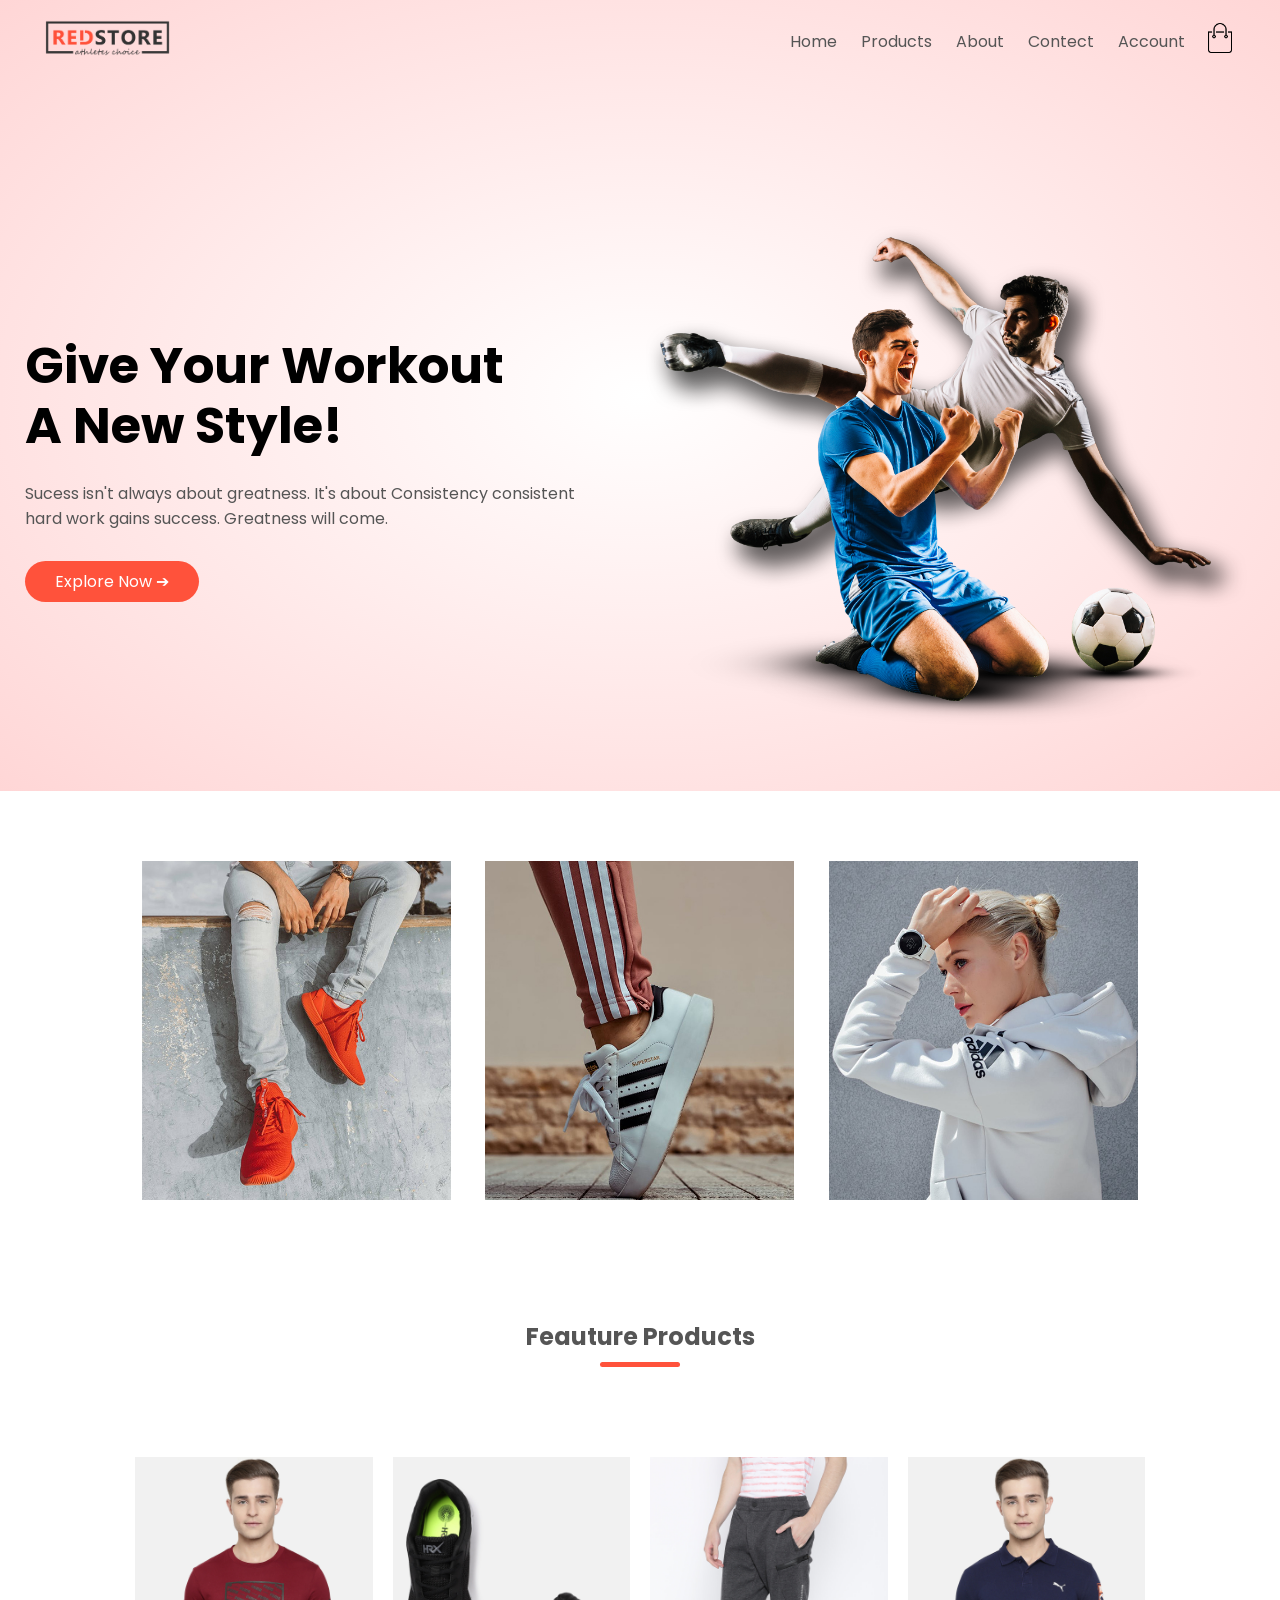
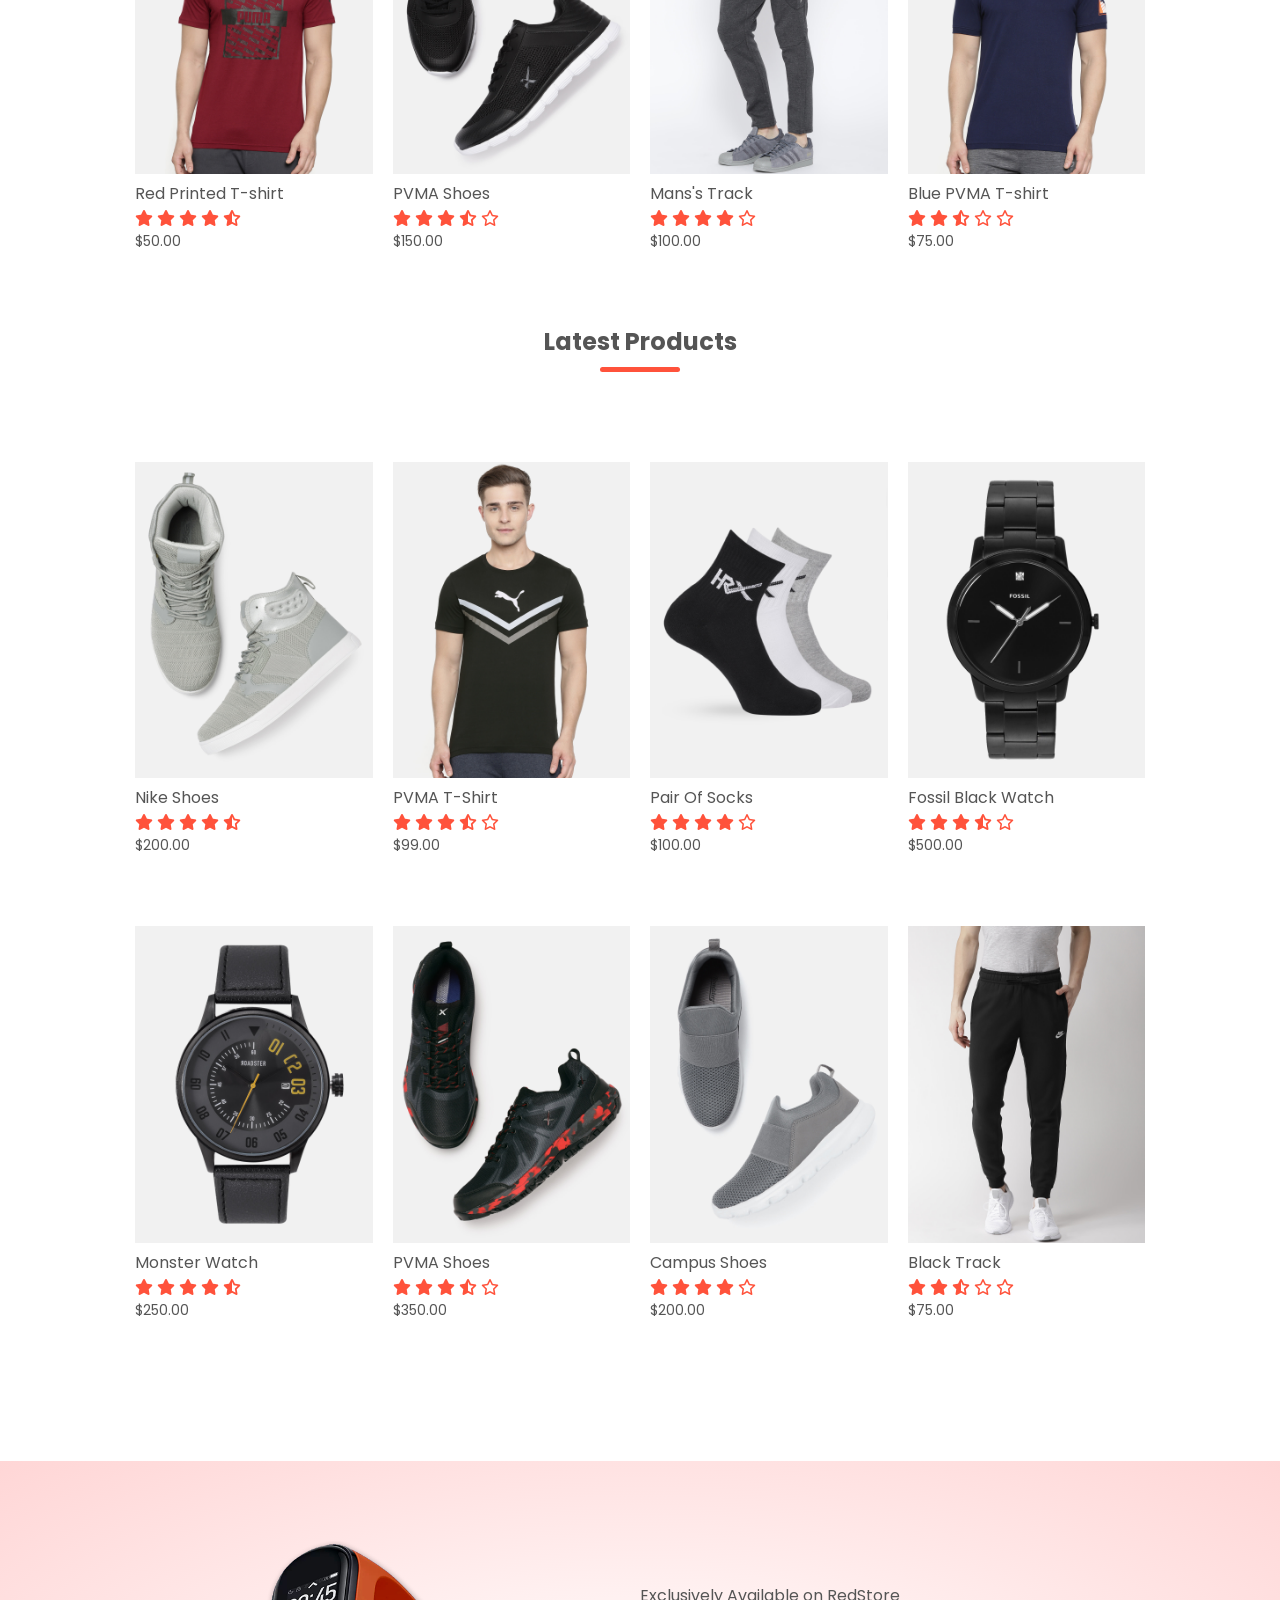
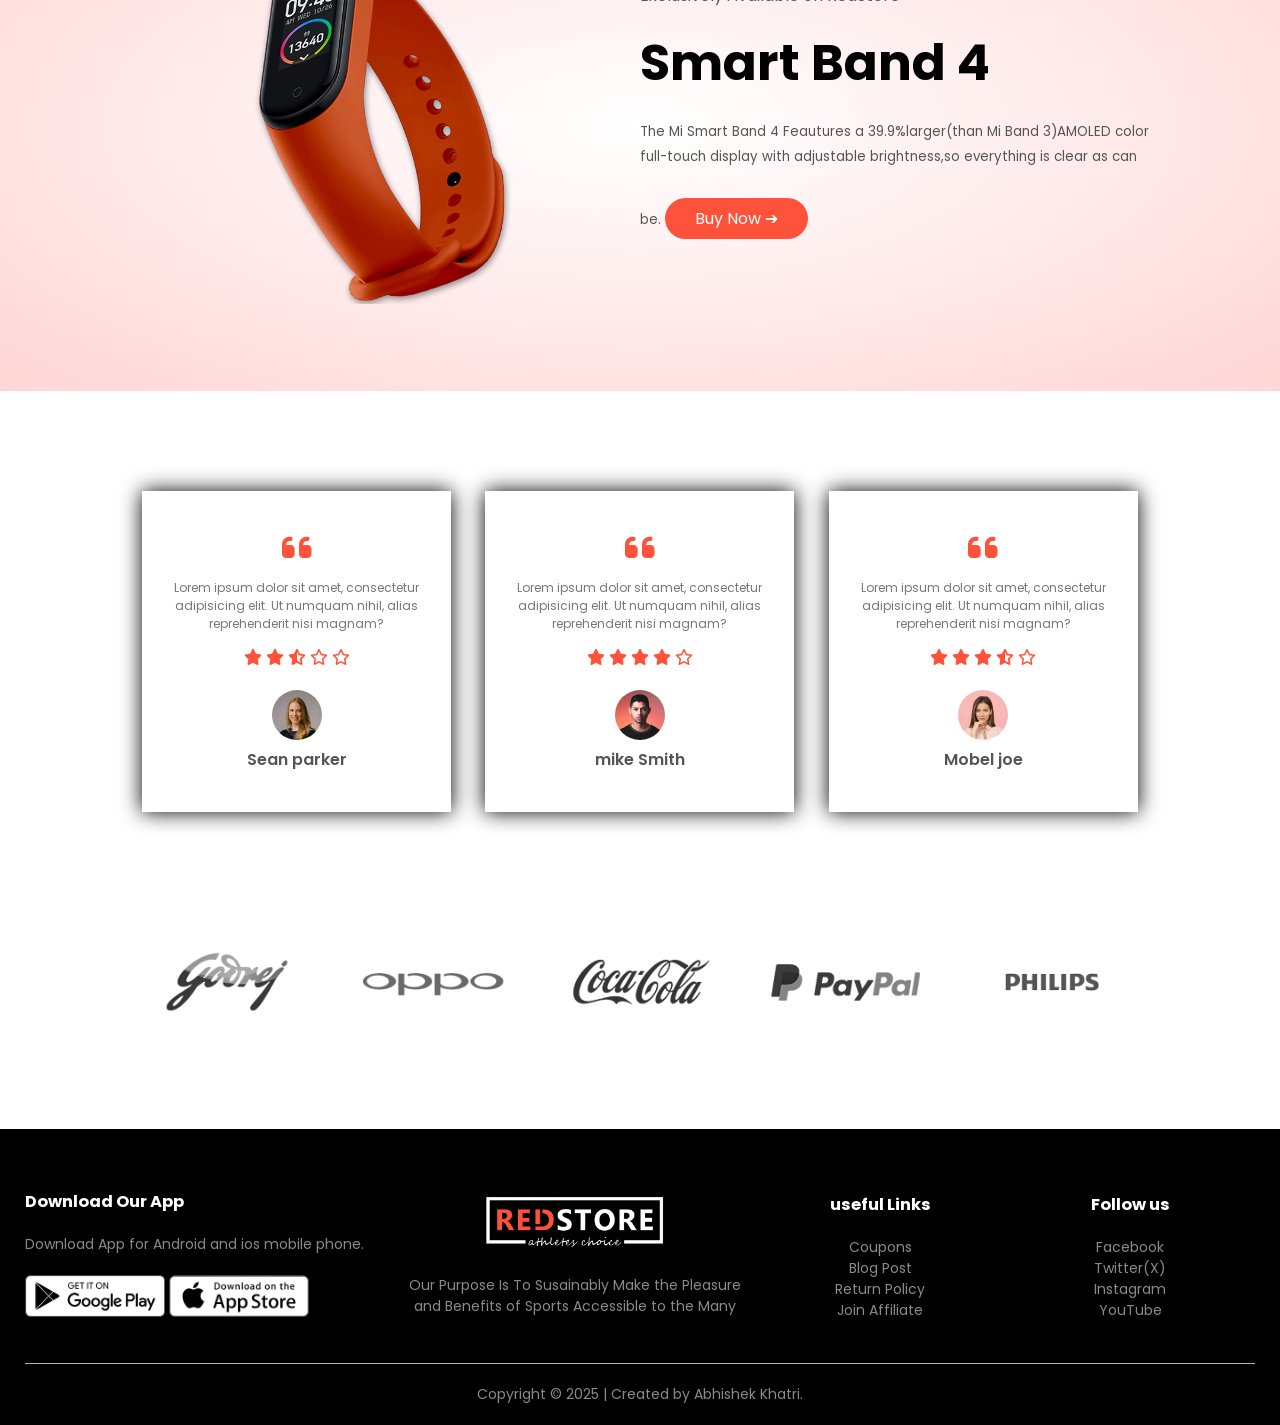
<file: index.html>
<!DOCTYPE html>
<html lang="en">

<head>
    <meta charset="UTF-8">
    <meta name="viewport" content="width=device-width, initial-scale=1.0">
    <link rel="stylesheet" href="style.css">
    <title> RedStore | Ecommerce Website Design</title>

    <!-------------------------- Font Link | Google Font --------------------------------->

    <link rel="preconnect" href="https://fonts.googleapis.com">
    <link rel="preconnect" href="https://fonts.gstatic.com" crossorigin>
    <link href="https://fonts.googleapis.com/css2?family=Poppins:wght@300;400;500;600;700&display=swap"
        rel="stylesheet">
    <link rel="stylesheet" href="https://cdnjs.cloudflare.com/ajax/libs/font-awesome/6.7.2/css/all.min.css">
</head>

<body>
    <div class="header">
        <div class="container">
            <div class="navbar">
                <div class="logo">
                    <a href="index.html"><img src="image/logo.png" alt="logo" width="125px"></a>
                </div>
                <nav>
                    <ul id="MenuItem">
                        <li><a href="index.html">Home</a></li>
                        <li><a href="product.html">Products</a></li>
                        <li><a href="#">About</a></li>
                        <li><a href="#">Contect</a></li>
                        <li><a href="account.html">Account</a></li>
                    </ul>
                </nav>
                <a href="cart.html"><img src=" image/cart.png" alt="Cart" width="30px" height="30px"></a>
                <img src="image/menu.png" alt="menu" class="menu-icon" onclick="menutoggle()">
            </div>

            <div class="row">
                <div class="col-2">
                    <h1>Give Your Workout <br> A New Style!</h1>
                    <p>Sucess isn't always about greatness. It's about Consistency consistent <br>hard work gains
                        success. Greatness will come. </p>
                    <a href="#" class="btn">Explore Now &#x2794;</a>
                </div>
                <div class="col-2">
                    <img src="image/image1.png" alt="">
                </div>
            </div>
        </div>
    </div>

    <!--------------------------------------- Featured categories ---------------------------------------------->

    <div class="categories">
        <div class="small-container">
            <div class="row">
                <div class="col-3">
                    <img src="image/category-1.jpg" alt="Product image">
                </div>
                <div class="col-3">
                    <img src="image/category-2.jpg" alt="Product image">
                </div>
                <div class="col-3">
                    <img src="image/category-3.jpg" alt="Product image">
                </div>
            </div>
        </div>
    </div>


    <!--------------------------------- Feauture Products ------------------------------------>

    <div class="small-container">
        <h2 class="title">Feauture Products</h2>
        <div class="row">
            <div class="col-4">
                <a href="product_detail.html"> 
                    <img src="image/product-1.jpg" alt="Image"></a>
                <a href="product_detail.html">
                    <h4>Red Printed T-shirt</h4>
                </a>
                <div class="rating">
                    <i class="fa fa-star"></i>
                    <i class="fa fa-star"></i>
                    <i class="fa fa-star"></i>
                    <i class="fa fa-star"></i>
                    <i class="fa-solid fa-star-half-stroke"></i>
                </div>
                <p>$50.00</p>
            </div>
            <div class="col-4">
                <img src="image/product-2.jpg" alt="Image">
                <h4>PVMA Shoes</h4>
                <div class="rating">
                    <i class="fa fa-star"></i>
                    <i class="fa fa-star"></i>
                    <i class="fa fa-star"></i>
                    <i class="fa-solid fa-star-half-stroke"></i>
                    <i class="fa-regular fa-star"></i>
                </div>
                <p>$150.00</p>
            </div>
            <div class="col-4">
                <img src="image/product-3.jpg" alt="Image">
                <h4>Mans's Track</h4>
                <div class="rating">
                    <i class="fa fa-star"></i>
                    <i class="fa fa-star"></i>
                    <i class="fa fa-star"></i>
                    <i class="fa fa-star"></i>
                    <i class="fa-regular fa-star"></i>
                </div>
                <p>$100.00</p>
            </div>
            <div class="col-4">
                <img src="image/product-4.jpg" alt="Image">
                <h4>Blue PVMA T-shirt</h4>
                <div class="rating">
                    <i class="fa fa-star"></i>
                    <i class="fa fa-star"></i>
                    <i class="fa-solid fa-star-half-stroke"></i>
                    <i class="fa-regular fa-star"></i>
                    <i class="fa-regular fa-star"></i>
                </div>
                <p>$75.00</p>
            </div>
        </div>
        <h2 class="title">Latest Products</h2>
        <div class="row">
            <div class="col-4">
                <img src="image/product-5.jpg" alt="Image">
                <h4>Nike Shoes</h4>
                <div class="rating">
                    <i class="fa fa-star"></i>
                    <i class="fa fa-star"></i>
                    <i class="fa fa-star"></i>
                    <i class="fa fa-star"></i>
                    <i class="fa-solid fa-star-half-stroke"></i>
                </div>
                <p>$200.00</p>
            </div>
            <div class="col-4">
                <img src="image/product-6.jpg" alt="Image">
                <h4>PVMA T-Shirt</h4>
                <div class="rating">
                    <i class="fa fa-star"></i>
                    <i class="fa fa-star"></i>
                    <i class="fa fa-star"></i>
                    <i class="fa-solid fa-star-half-stroke"></i>
                    <i class="fa-regular fa-star"></i>
                </div>
                <p>$99.00</p>
            </div>
            <div class="col-4">
                <img src="image/product-7.jpg" alt="Image">
                <h4>Pair Of Socks</h4>
                <div class="rating">
                    <i class="fa fa-star"></i>
                    <i class="fa fa-star"></i>
                    <i class="fa fa-star"></i>
                    <i class="fa fa-star"></i>
                    <i class="fa-regular fa-star"></i>
                </div>
                <p>$100.00</p>
            </div>
            <div class="col-4">
                <img src="image/product-8.jpg" alt="Image">
                <h4>Fossil Black Watch</h4>
                <div class="rating">
                    <i class="fa fa-star"></i>
                    <i class="fa fa-star"></i>
                    <i class="fa fa-star"></i>
                    <i class="fa-solid fa-star-half-stroke"></i>
                    <i class="fa-regular fa-star"></i>
                </div>
                <p>$500.00</p>
            </div>
        </div>
        <div class="row">
            <div class="col-4">
                <img src="image/product-9.jpg" alt="Image">
                <h4>Monster Watch</h4>
                <div class="rating">
                    <i class="fa fa-star"></i>
                    <i class="fa fa-star"></i>
                    <i class="fa fa-star"></i>
                    <i class="fa fa-star"></i>
                    <i class="fa-solid fa-star-half-stroke"></i>
                </div>
                <p>$250.00</p>
            </div>
            <div class="col-4">
                <img src="image/product-10.jpg" alt="Image">
                <h4>PVMA Shoes</h4>
                <div class="rating">
                    <i class="fa fa-star"></i>
                    <i class="fa fa-star"></i>
                    <i class="fa fa-star"></i>
                    <i class="fa-solid fa-star-half-stroke"></i>
                    <i class="fa-regular fa-star"></i>
                </div>
                <p>$350.00</p>
            </div>
            <div class="col-4">
                <img src="image/product-11.jpg" alt="Image">
                <h4>Campus Shoes</h4>
                <div class="rating">
                    <i class="fa fa-star"></i>
                    <i class="fa fa-star"></i>
                    <i class="fa fa-star"></i>
                    <i class="fa fa-star"></i>
                    <i class="fa-regular fa-star"></i>
                </div>
                <p>$200.00</p>
            </div>
            <div class="col-4">
                <img src="image/product-12.jpg" alt="Image">
                <h4>Black Track</h4>
                <div class="rating">
                    <i class="fa fa-star"></i>
                    <i class="fa fa-star"></i>
                    <i class="fa-solid fa-star-half-stroke"></i>
                    <i class="fa-regular fa-star"></i>
                    <i class="fa-regular fa-star"></i>
                </div>
                <p>$75.00</p>
            </div>
        </div>
    </div>


    <!-------------------------------- Offer ------------------------------------>


    <div class="offer">
        <div class="small-container">
            <div class="row">
                <div class="col-2">
                    <img src="image/exclusive.png" class="offer-img" alt="watch">
                </div>
                <div class="col-2">
                    <p>Exclusively Available on RedStore</p>
                    <h1>Smart Band 4</h1>
                    <small>The Mi Smart Band 4 Feautures a 39.9%larger(than Mi Band 3)AMOLED color full-touch display
                        with adjustable brightness,so everything is clear as can be.</small>
                    <a href="" class="btn">Buy Now &#x2794</a>
                </div>
            </div>
        </div>
    </div>


    <!------------------------------------ Testimonial ----------------------------------->


    <div class="testimonial">
        <div class="small-container">
            <div class="row">
                <div class="col-3">
                    <i class="fa fa-quote-left"></i>
                    <p> Lorem ipsum dolor sit amet, consectetur adipisicing elit. Ut numquam nihil, alias reprehenderit
                        nisi magnam? </p>
                    <div class="rating">
                        <i class="fa fa-star"></i>
                        <i class="fa fa-star"></i>
                        <i class="fa-solid fa-star-half-stroke"></i>
                        <i class="fa-regular fa-star"></i>
                        <i class="fa-regular fa-star"></i>
                    </div>
                    <img src="image/user-1.png" alt="">
                    <h3>Sean parker</h3>
                </div>
                <div class="col-3">
                    <i class="fa fa-quote-left"></i>
                    <p> Lorem ipsum dolor sit amet, consectetur adipisicing elit. Ut numquam nihil, alias reprehenderit
                        nisi magnam? </p>
                    <div class="rating">
                        <i class="fa fa-star"></i>
                        <i class="fa fa-star"></i>
                        <i class="fa fa-star"></i>
                        <i class="fa fa-star"></i>
                        <i class="fa-regular fa-star"></i>
                    </div>
                    <img src="image/user-2.png" alt="">
                    <h3>mike Smith</h3>
                </div>
                <div class="col-3">
                    <i class="fa fa-quote-left"></i>
                    <p> Lorem ipsum dolor sit amet, consectetur adipisicing elit. Ut numquam nihil, alias reprehenderit
                        nisi magnam? </p>
                    <div class="rating">
                        <i class="fa fa-star"></i>
                        <i class="fa fa-star"></i>
                        <i class="fa fa-star"></i>
                        <i class="fa-solid fa-star-half-stroke"></i>
                        <i class="fa-regular fa-star"></i>

                    </div>
                    <img src="image/user-3.png" alt="">
                    <h3>Mobel joe</h3>
                </div>
            </div>
        </div>
    </div>

    <!-- -------------------------------------------Brands-------------------------------------- -->

    <div class="brands">
        <div class="small-container">
            <div class="row">
                <div class="col-5">
                    <img src="image/logo-godrej.png" alt="">
                </div>
                <div class="col-5">
                    <img src="image/logo-oppo.png" alt="">
                </div>
                <div class="col-5">
                    <img src="image/logo-coca-cola.png" alt="">
                </div>
                <div class="col-5">
                    <img src="image/logo-paypal.png" alt="">
                </div>
                <div class="col-5">
                    <img src="image/logo-philips.png" alt="">
                </div>
            </div>
        </div>
    </div>


    <!-- ---------------------------------------footer------------------------------------- -->

    <div class="footer">
        <div class="container">
            <div class="row">
                <div class="footer-col-1">
                    <h3>Download Our App</h3>
                    <p>Download App for Android and ios mobile phone.</p>
                    <div class="app-logo">
                        <img src="image/play-store.png" alt="">
                        <img src="image/app-store.png" alt="">
                    </div>
                </div>
                <div class="footer-col-2">
                    <img src="image/logo-white.png" alt="">
                    <p>Our Purpose Is To Susainably Make the Pleasure and Benefits of Sports Accessible to the Many</p>
                </div>
                <div class="footer-col-3">
                    <h3>useful Links</h3>
                    <ul>
                        <li>Coupons</li>
                        <li>Blog Post</li>
                        <li>Return Policy</li>
                        <li>Join Affiliate</li>
                    </ul>
                </div>
                <div class="footer-col-4">
                    <h3>Follow us</h3>
                    <ul>
                        <li>Facebook</li>
                        <li>Twitter(X)</li>
                        <li>Instagram</li>
                        <li>YouTube</li>
                    </ul>
                </div>
            </div>
            <hr>
            <p class="copyright"> Copyright &copy 2025 | Created by Abhishek Khatri. </p>
        </div>
    </div>

    <!-- --------------------------------------JS for toggle menu--------------------------------- -->
    <script>

        var MenuItem = document.getElementById("MenuItem");

        MenuItem.style.maxHeight = "0px";
        function menutoggle() {
            if (MenuItem.style.maxHeight == "0px") {
                MenuItem.style.maxHeight = "200px";
            }
            else {
                MenuItem.style.maxHeight = "0px";
            }
        }
    </script>
</body>

</html>
</file>
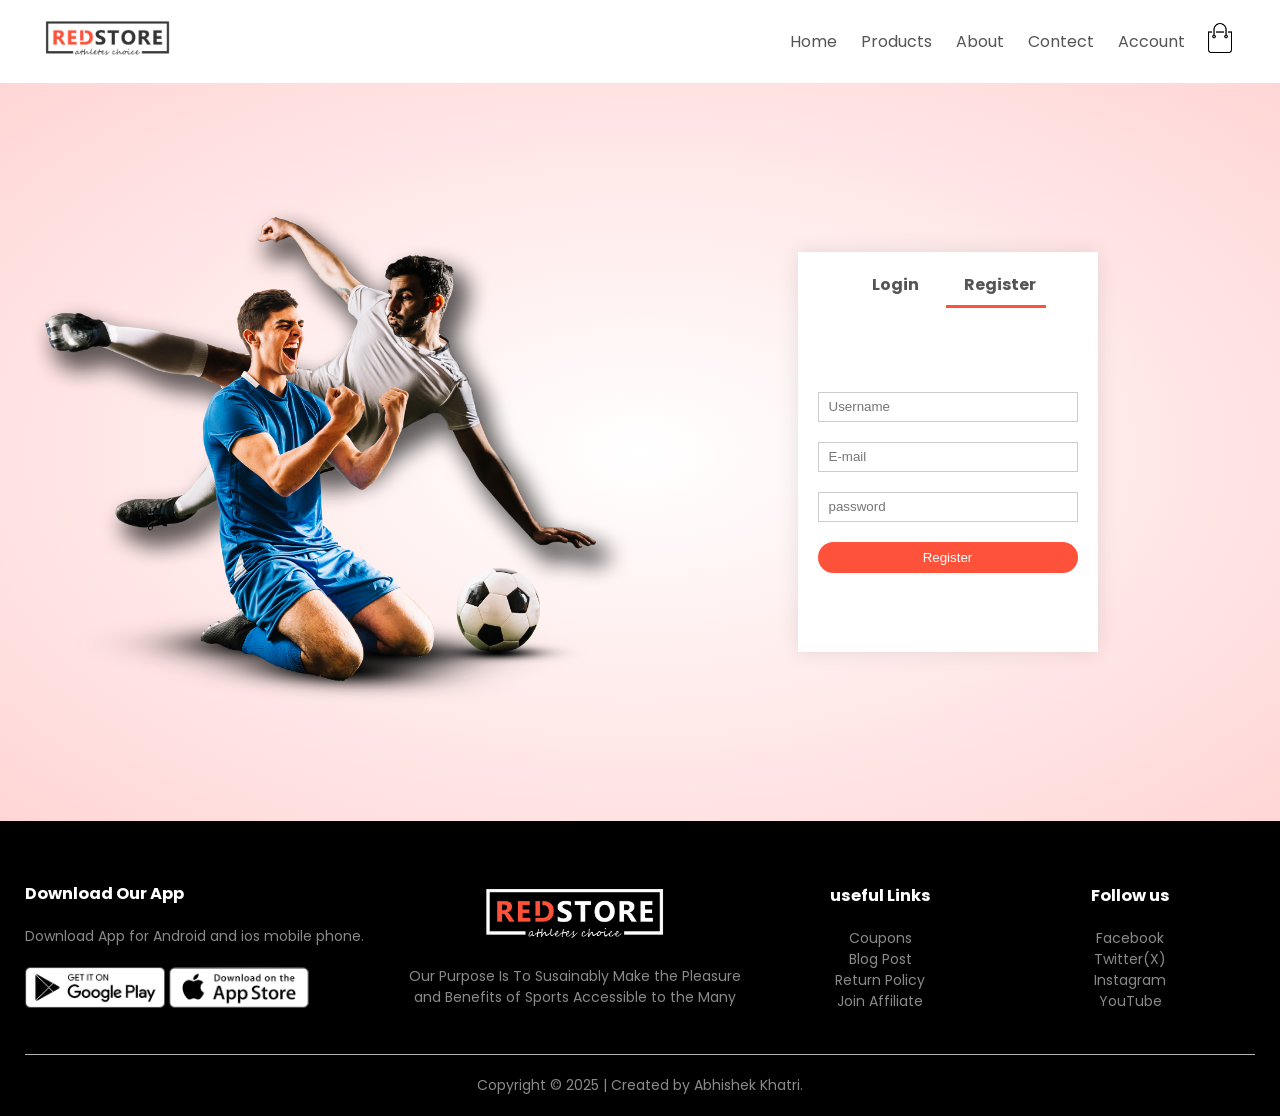
<file: account.html>
<!DOCTYPE html>
<html lang="en">

<head>
    <meta charset="UTF-8">
    <meta name="viewport" content="width=device-width, initial-scale=1.0">
    <link rel="stylesheet" href="style.css">
    <title> All Products - RedStore </title>

    <!------------------------ Font Link | Google Font ----------------------------->

    <link rel="preconnect" href="https://fonts.googleapis.com">
    <link rel="preconnect" href="https://fonts.gstatic.com" crossorigin>
    <link href="https://fonts.googleapis.com/css2?family=Poppins:wght@300;400;500;600;700&display=swap"
        rel="stylesheet">
    <link rel="stylesheet" href="https://cdnjs.cloudflare.com/ajax/libs/font-awesome/6.7.2/css/all.min.css">
</head>

<body>

    <div class="container">
        <div class="navbar">
            <div class="logo">
                <a href="index.html"><img src="image/logo.png" alt="logo" width="125px"></a>
            </div>
            <nav>
                <ul id="MenuItem">
                    <li><a href="index.html">Home</a></li>
                    <li><a href="product.html">Products</a></li>
                    <li><a href="#">About</a></li>
                    <li><a href="#">Contect</a></li>
                    <li><a href="account.html">Account</a></li>
                </ul>
            </nav>
           <a href="cart.html"> <img src="image/cart.png" alt="Cart" width="30px" height="30px"></a>
            <img src="image/menu.png" alt="menu" class="menu-icon" onclick="menutoggle()">
        </div>
    </div>
    <!-- -------------------------------Account page--------------------------------- -->

    <div class="account-page">
        <div class="container">
            <div class="row">
                <div class="col-2">
                    <img src="image/image1.png" width="100%">
                </div>

                <div class="col-2">
                    <div class="form-container">
                        <div class="form-btn">
                            <span onclick="login()">Login</span>
                            <span onclick="register()">Register</span>
                            <hr id="Indicator">
                        </div>

                        <form id="loginForm">
                            <input type="text " placeholder="Username">
                            <input type="password" placeholder="password">
                            <button tyle="Submit" class="btn">Login</button>
                            <a href="">Forgot Password</a>
                        </form>
                        <form id="regForm">
                            <input type="text " placeholder="Username">
                            <input type="email" placeholder="E-mail">
                            <input type="password" placeholder="password">
                            <button tyle="Submit" class="btn">Register</button>
                        </form>
                    </div>
                </div>
            </div>
        </div>
    </div>

    <!------------------------------------ Footer -------------------------------------->

    <div class="footer">
        <div class="container">
            <div class="row">
                <div class="footer-col-1">
                    <h3>Download Our App</h3>
                    <p>Download App for Android and ios mobile phone.</p>
                    <div class="app-logo">
                        <img src="image/play-store.png" alt="">
                        <img src="image/app-store.png" alt="">
                    </div>
                </div>
                <div class="footer-col-2">
                    <img src="image/logo-white.png" alt="">
                    <p>Our Purpose Is To Susainably Make the Pleasure and Benefits of Sports Accessible to the Many</p>
                </div>
                <div class="footer-col-3">
                    <h3>useful Links</h3>
                    <ul>
                        <li>Coupons</li>
                        <li>Blog Post</li>
                        <li>Return Policy</li>
                        <li>Join Affiliate</li>
                    </ul>
                </div>
                <div class="footer-col-4">
                    <h3>Follow us</h3>
                    <ul>
                        <li>Facebook</li>
                        <li>Twitter(X)</li>
                        <li>Instagram</li>
                        <li>YouTube</li>
                    </ul>
                </div>
            </div>
            <hr>
            <p class="copyright"> Copyright &copy 2025 | Created by Abhishek Khatri. </p>
        </div>
    </div>

    <!-- -------------------------------------JS for toggle menu---------------------------------- -->
    <script>

        var MenuItem = document.getElementById("MenuItem");

        MenuItem.style.maxHeight = "0px";
        function menutoggle() {
            if (MenuItem.style.maxHeight == "0px") {
                MenuItem.style.maxHeight = "200px";
            }
            else {
                MenuItem.style.maxHeight = "0px";
            }
        }
    </script>


    <!-- ------------------------------------js for toggle form-- ---------------------------------------->

    <script>
        var loginForm = document.getElementById("loginForm");
        var regForm = document.getElementById("regForm");
        var Indicator = document.getElementById("Indicator");

        function register() {
            regForm.style.transform = "translateX(0px)";
            loginForm.style.transform = "translateX(0px)";
            Indicator.style.transform = "translateX(100px)";
        }
        function login() {
            regForm.style.transform = "translateX(300px)";
            loginForm.style.transform = "translateX(300px)";
            Indicator.style.transform = "translateX(0px)";
        }


    </script>
</body>

</html>
</file>
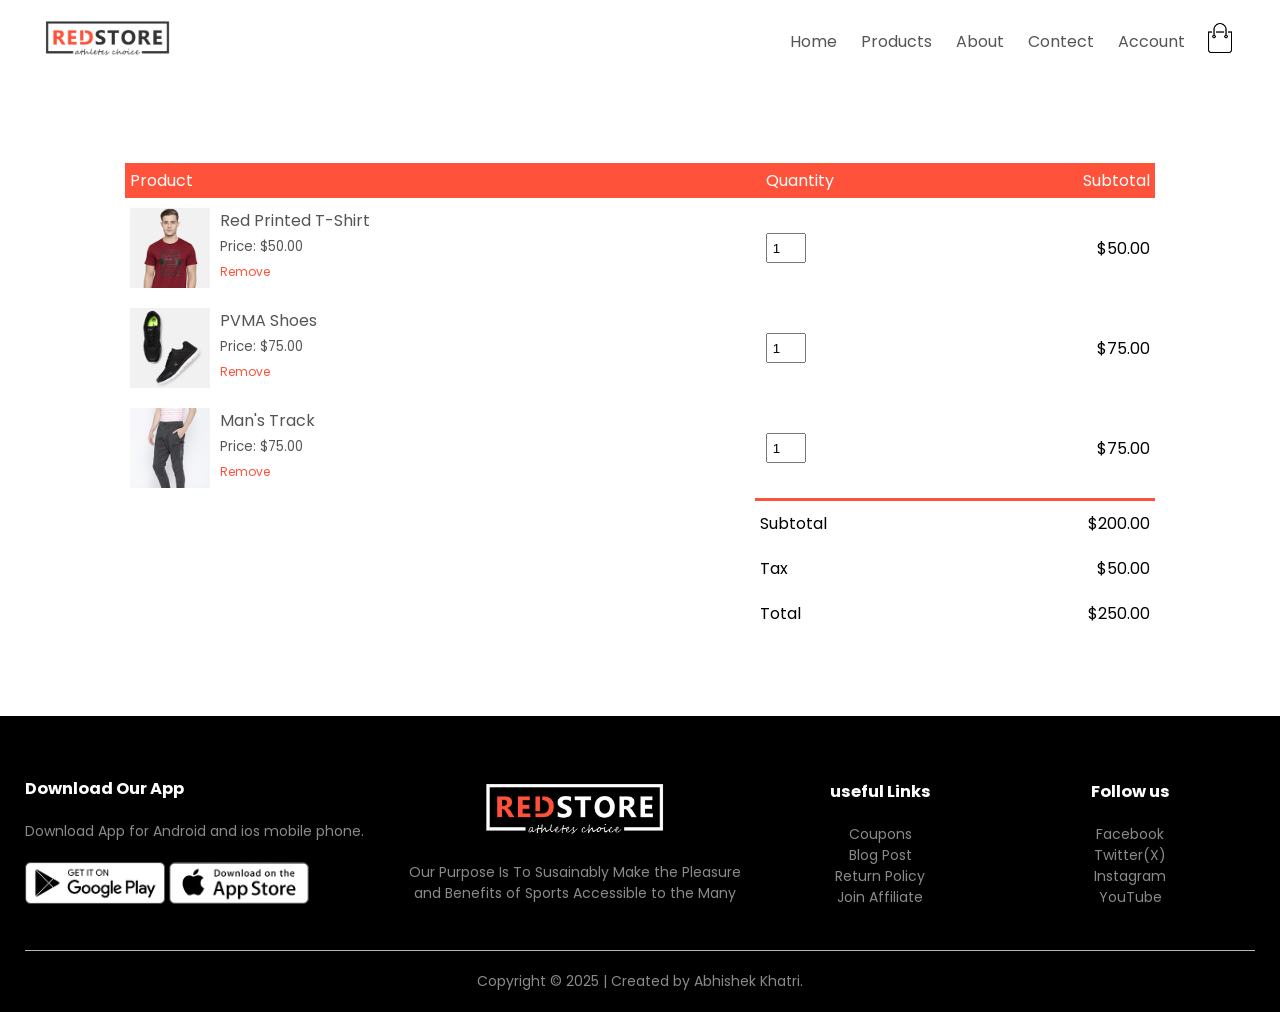
<file: cart.html>
<!DOCTYPE html>
<html lang="en">

<head>
    <meta charset="UTF-8">
    <meta name="viewport" content="width=device-width, initial-scale=1.0">
    <link rel="stylesheet" href="style.css">
    <title> All Products - RedStore </title>

    <!---------------------------- Font Link | Google Font ---------------------------->

    <link rel="preconnect" href="https://fonts.googleapis.com">
    <link rel="preconnect" href="https://fonts.gstatic.com" crossorigin>
    <link href="https://fonts.googleapis.com/css2?family=Poppins:wght@300;400;500;600;700&display=swap"
        rel="stylesheet">
    <link rel="stylesheet" href="https://cdnjs.cloudflare.com/ajax/libs/font-awesome/6.7.2/css/all.min.css">
</head>

<body>
    <div class="container">
        <div class="navbar">
            <div class="logo">
                <a href="index.html"><img src="image/logo.png" alt="logo" width="125px"></a>
            </div>
            <nav>
                <ul id="MenuItem">
                    <li><a href="index.html">Home</a></li>
                    <li><a href="product.html">Products</a></li>
                    <li><a href="#">About</a></li>
                    <li><a href="#">Contect</a></li>
                    <li><a href="account.html">Account</a></li>
                </ul>
            </nav>
            <a href="cart.html"> <img src="image/cart.png" alt="Cart" width="30px" height="30px"></a>
            <img src="image/menu.png" alt="menu" class="menu-icon" onclick="menutoggle()">
        </div>
    </div>


    <!------------------------------------- Cart Item Details ------------------->


    <div class="small-container cart-page">
        <table>
            <tr>
                <th>Product</th>
                <th>Quantity</th>
                <th>Subtotal</th>
            </tr>
            <tr>
                <td>
                    <div class="cart-info">
                        <img src="image/buy-1.jpg" alt="">
                        <div>
                            <p>Red Printed T-Shirt</p>
                            <small>Price: $50.00</small>
                            <br>
                            <a href="">Remove</a>
                        </div>
                    </div>
                </td>
                <td><input type="Number" value="1"></td>
                <td>$50.00</td>
            </tr>
            <tr>
                <td>
                    <div class="cart-info">
                        <img src="image/buy-2.jpg" alt="">
                        <div>
                            <p>PVMA Shoes</p>
                            <small>Price: $75.00</small>
                            <br>
                            <a href="">Remove</a>
                        </div>
                    </div>
                </td>
                <td><input type="Number" value="1"></td>
                <td>$75.00</td>
            </tr>
            <tr>
                <td>
                    <div class="cart-info">
                        <img src="image/buy-3.jpg" alt="">
                        <div>
                            <p>Man's Track</p>
                            <small>Price: $75.00</small>
                            <br>
                            <a href="">Remove</a>
                        </div>
                    </div>
                </td>
                <td><input type="Number" value="1"></td>
                <td>$75.00</td>
            </tr>
        </table>

        <div class="total-price">
            <table>
                <tr>
                    <td>Subtotal</td>
                    <td>$200.00</td>
                </tr>
                <tr>
                    <td>Tax</td>
                    <td>$50.00</td>
                </tr>
                <tr>
                    <td>Total</td>
                    <td>$250.00</td>
                </tr>
            </table>
        </div>
    </div>

    <!------------------------------------- Footer ----------------------------------------------->

    <div class="footer">
        <div class="container">
            <div class="row">
                <div class="footer-col-1">
                    <h3>Download Our App</h3>
                    <p>Download App for Android and ios mobile phone.</p>
                    <div class="app-logo">
                        <img src="image/play-store.png" alt="">
                        <img src="image/app-store.png" alt="">
                    </div>
                </div>
                <div class="footer-col-2">
                    <img src="image/logo-white.png" alt="">
                    <p>Our Purpose Is To Susainably Make the Pleasure and Benefits of Sports Accessible to the Many</p>
                </div>
                <div class="footer-col-3">
                    <h3>useful Links</h3>
                    <ul>
                        <li>Coupons</li>
                        <li>Blog Post</li>
                        <li>Return Policy</li>
                        <li>Join Affiliate</li>
                    </ul>
                </div>
                <div class="footer-col-4">
                    <h3>Follow us</h3>
                    <ul>
                        <li>Facebook</li>
                        <li>Twitter(X)</li>
                        <li>Instagram</li>
                        <li>YouTube</li>
                    </ul>
                </div>
            </div>
            <hr>
            <p class="copyright"> Copyright &copy 2025 | Created by Abhishek Khatri. </p>
        </div>
    </div>

    <!-- -----------------------------------JS for toggle menu--------------------------------- -->
    <script>

        var MenuItem = document.getElementById("MenuItem");

        MenuItem.style.maxHeight = "0px";
        function menutoggle() {
            if (MenuItem.style.maxHeight == "0px") {
                MenuItem.style.maxHeight = "200px";
            }
            else {
                MenuItem.style.maxHeight = "0px";
            }
        }
    </script>

</body>

</html>
</file>
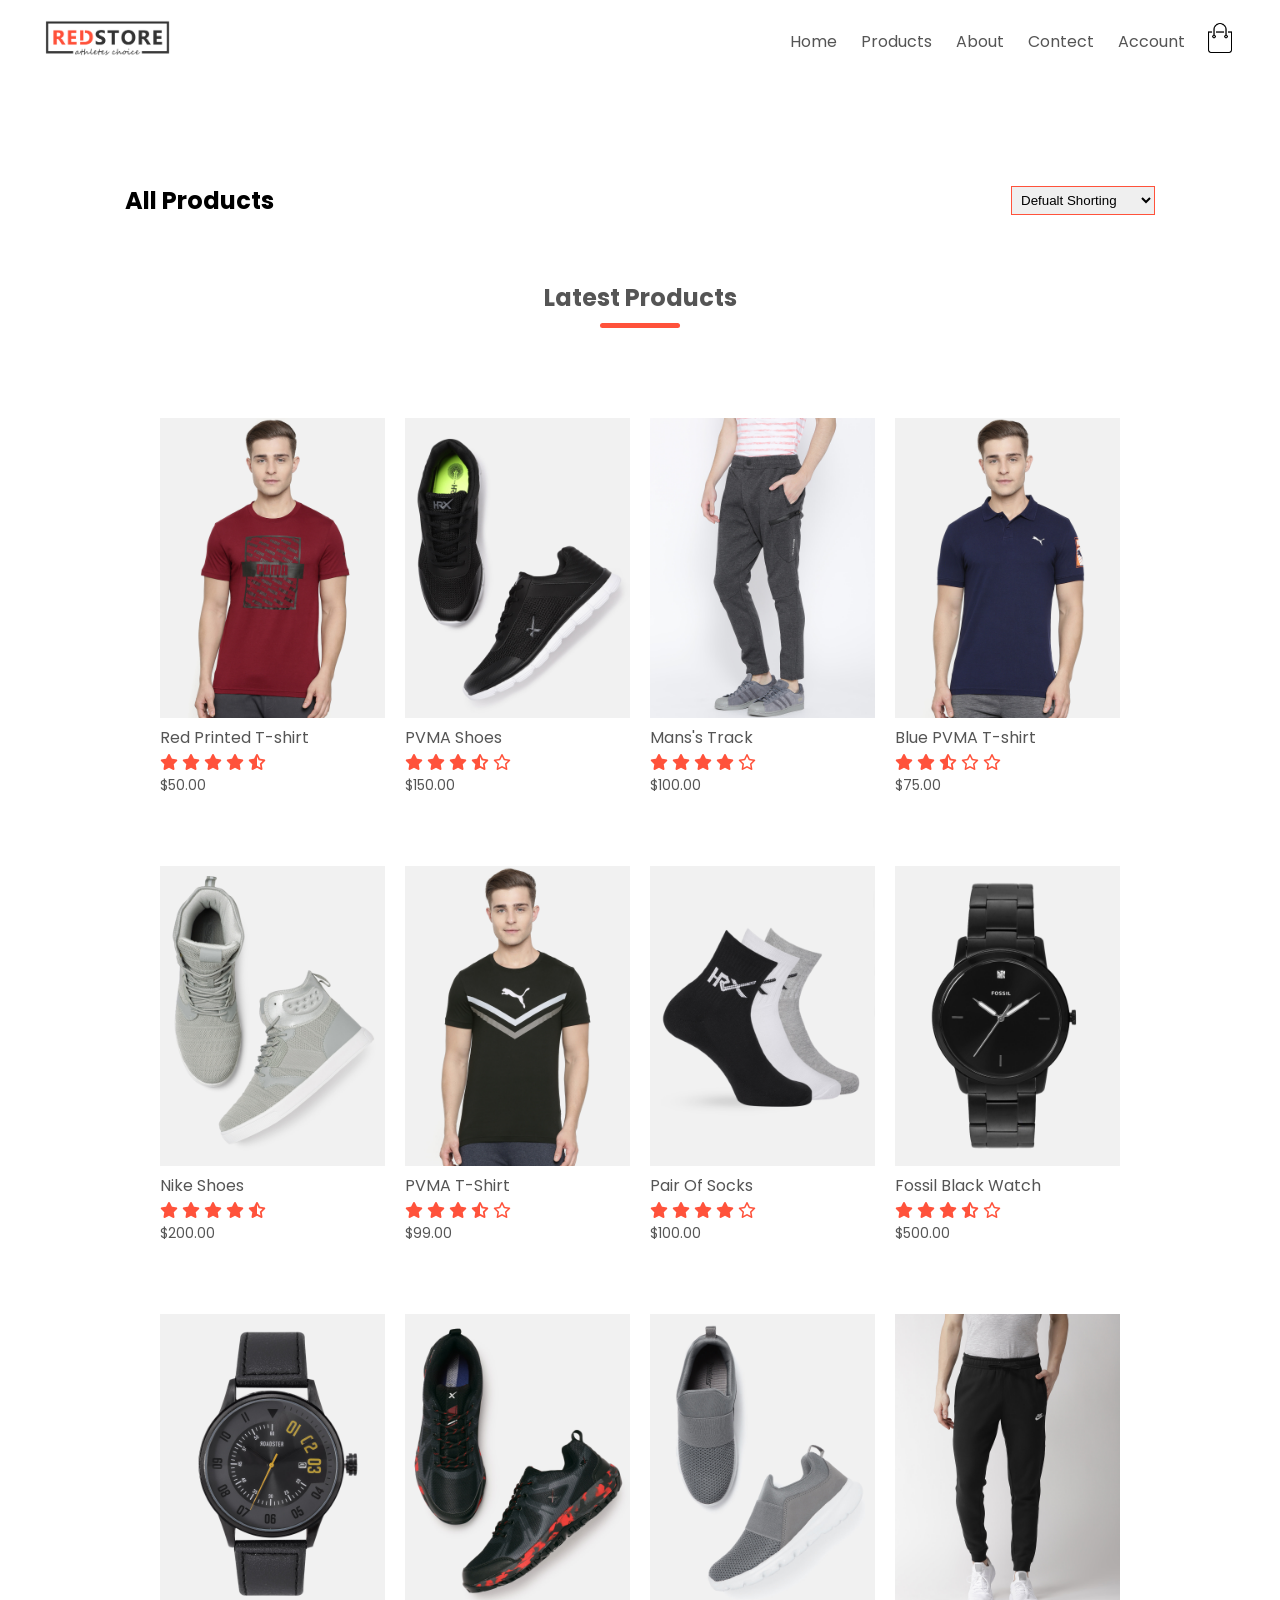
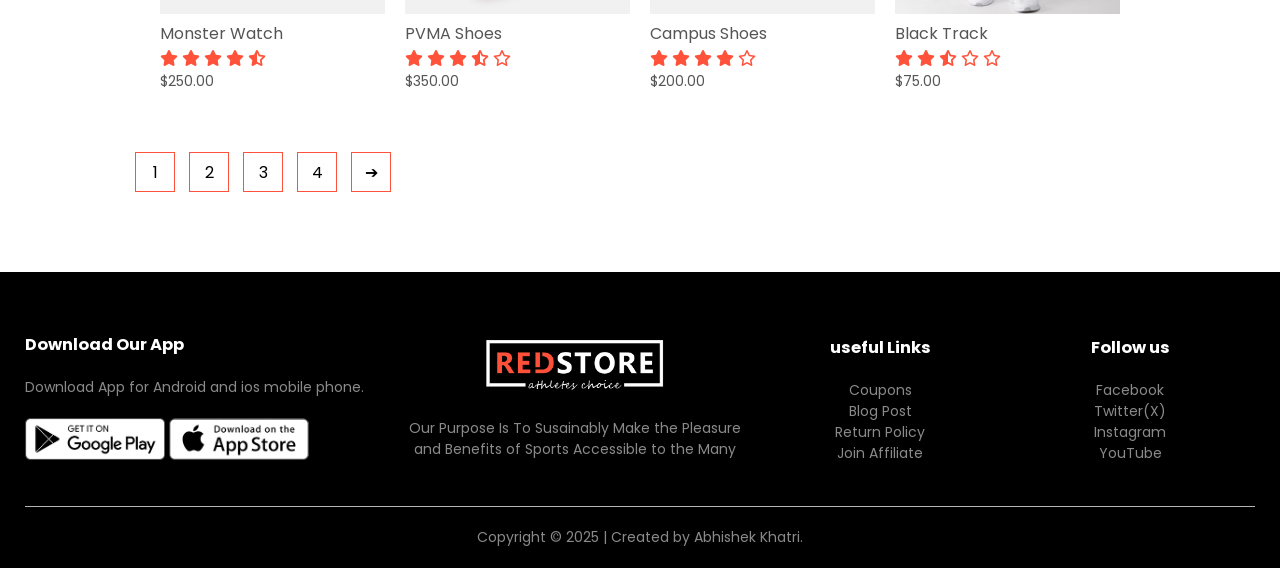
<file: product.html>
<!DOCTYPE html>
<html lang="en">

<head>
    <meta charset="UTF-8">
    <meta name="viewport" content="width=device-width, initial-scale=1.0">
    <link rel="stylesheet" href="style.css">
    <title> All Products - RedStore </title>

    <!-------------------------------- Font Link | Google Font --------------------------------------------->

    <link rel="preconnect" href="https://fonts.googleapis.com">
    <link rel="preconnect" href="https://fonts.gstatic.com" crossorigin>
    <link href="https://fonts.googleapis.com/css2?family=Poppins:wght@300;400;500;600;700&display=swap"
        rel="stylesheet">
    <link rel="stylesheet" href="https://cdnjs.cloudflare.com/ajax/libs/font-awesome/6.7.2/css/all.min.css">
</head>

<body>

    <div class="container">
        <div class="navbar">
            <div class="logo">
                <a href="index.html"><img src="image/logo.png" alt="logo" width="125px"></a>
            </div>
            <nav>
                <ul id="MenuItem">
                    <li><a href="index.html">Home</a></li>
                    <li><a href="product.html">Products</a></li>
                    <li><a href="#">About</a></li>
                    <li><a href="#">Contect</a></li>
                    <li><a href="account.html">Account</a></li>
                </ul>
            </nav>
            <a href="cart.html"> <img src="image/cart.png" alt="Cart" width="30px" height="30px"></a>
            <img src="image/menu.png" alt="menu" class="menu-icon" onclick="menutoggle()">
        </div>
    </div>

    <div class="small-container">
        <div class="row row-2">
            <h2>All Products</h2>
            <select>
                <option>Defualt Shorting</option>
                <option>Short by Price</option>
                <option>Short by popularity</option>
                <option>Short by rating</option>
                <option>Short by sale</option>

            </select>
        </div>
        <!--------------------------------- Feauture Products ------------------------------------>

        <div class="small-container">
            <h2 class="title">Latest Products</h2>
            <div class="row">
                <div class="col-4">
                    <a href="product_detail.html"> <img src="image/product-1.jpg" alt="Image"></a>
                    <a href="product_detail.html">
                        <h4>Red Printed T-shirt</h4>
                    </a>
                    <div class="rating">
                        <i class="fa fa-star"></i>
                        <i class="fa fa-star"></i>
                        <i class="fa fa-star"></i>
                        <i class="fa fa-star"></i>
                        <i class="fa-solid fa-star-half-stroke"></i>
                    </div>
                    <p>$50.00</p>
                </div>
                <div class="col-4">
                    <img src="image/product-2.jpg" alt="Image">
                    <h4>PVMA Shoes</h4>
                    <div class="rating">
                        <i class="fa fa-star"></i>
                        <i class="fa fa-star"></i>
                        <i class="fa fa-star"></i>
                        <i class="fa-solid fa-star-half-stroke"></i>
                        <i class="fa-regular fa-star"></i>
                    </div>
                    <p>$150.00</p>
                </div>
                <div class="col-4">
                    <img src="image/product-3.jpg" alt="Image">
                    <h4>Mans's Track</h4>
                    <div class="rating">
                        <i class="fa fa-star"></i>
                        <i class="fa fa-star"></i>
                        <i class="fa fa-star"></i>
                        <i class="fa fa-star"></i>
                        <i class="fa-regular fa-star"></i>
                    </div>
                    <p>$100.00</p>
                </div>
                <div class="col-4">
                    <img src="image/product-4.jpg" alt="Image">
                    <h4>Blue PVMA T-shirt</h4>
                    <div class="rating">
                        <i class="fa fa-star"></i>
                        <i class="fa fa-star"></i>
                        <i class="fa-solid fa-star-half-stroke"></i>
                        <i class="fa-regular fa-star"></i>
                        <i class="fa-regular fa-star"></i>
                    </div>
                    <p>$75.00</p>
                </div>
            </div>

            <div class="row">
                <div class="col-4">
                    <img src="image/product-5.jpg" alt="Image">
                    <h4>Nike Shoes</h4>
                    <div class="rating">
                        <i class="fa fa-star"></i>
                        <i class="fa fa-star"></i>
                        <i class="fa fa-star"></i>
                        <i class="fa fa-star"></i>
                        <i class="fa-solid fa-star-half-stroke"></i>
                    </div>
                    <p>$200.00</p>
                </div>
                <div class="col-4">
                    <img src="image/product-6.jpg" alt="Image">
                    <h4>PVMA T-Shirt</h4>
                    <div class="rating">
                        <i class="fa fa-star"></i>
                        <i class="fa fa-star"></i>
                        <i class="fa fa-star"></i>
                        <i class="fa-solid fa-star-half-stroke"></i>
                        <i class="fa-regular fa-star"></i>
                    </div>
                    <p>$99.00</p>
                </div>
                <div class="col-4">
                    <img src="image/product-7.jpg" alt="Image">
                    <h4>Pair Of Socks</h4>
                    <div class="rating">
                        <i class="fa fa-star"></i>
                        <i class="fa fa-star"></i>
                        <i class="fa fa-star"></i>
                        <i class="fa fa-star"></i>
                        <i class="fa-regular fa-star"></i>
                    </div>
                    <p>$100.00</p>
                </div>
                <div class="col-4">
                    <img src="image/product-8.jpg" alt="Image">
                    <h4>Fossil Black Watch</h4>
                    <div class="rating">
                        <i class="fa fa-star"></i>
                        <i class="fa fa-star"></i>
                        <i class="fa fa-star"></i>
                        <i class="fa-solid fa-star-half-stroke"></i>
                        <i class="fa-regular fa-star"></i>
                    </div>
                    <p>$500.00</p>
                </div>
            </div>
            <div class="row">
                <div class="col-4">
                    <img src="image/product-9.jpg" alt="Image">
                    <h4>Monster Watch</h4>
                    <div class="rating">
                        <i class="fa fa-star"></i>
                        <i class="fa fa-star"></i>
                        <i class="fa fa-star"></i>
                        <i class="fa fa-star"></i>
                        <i class="fa-solid fa-star-half-stroke"></i>
                    </div>
                    <p>$250.00</p>
                </div>
                <div class="col-4">
                    <img src="image/product-10.jpg" alt="Image">
                    <h4>PVMA Shoes</h4>
                    <div class="rating">
                        <i class="fa fa-star"></i>
                        <i class="fa fa-star"></i>
                        <i class="fa fa-star"></i>
                        <i class="fa-solid fa-star-half-stroke"></i>
                        <i class="fa-regular fa-star"></i>
                    </div>
                    <p>$350.00</p>
                </div>
                <div class="col-4">
                    <img src="image/product-11.jpg" alt="Image">
                    <h4>Campus Shoes</h4>
                    <div class="rating">
                        <i class="fa fa-star"></i>
                        <i class="fa fa-star"></i>
                        <i class="fa fa-star"></i>
                        <i class="fa fa-star"></i>
                        <i class="fa-regular fa-star"></i>
                    </div>
                    <p>$200.00</p>
                </div>
                <div class="col-4">
                    <img src="image/product-12.jpg" alt="Image">
                    <h4>Black Track</h4>
                    <div class="rating">
                        <i class="fa fa-star"></i>
                        <i class="fa fa-star"></i>
                        <i class="fa-solid fa-star-half-stroke"></i>
                        <i class="fa-regular fa-star"></i>
                        <i class="fa-regular fa-star"></i>
                    </div>
                    <p>$75.00</p>
                </div>
            </div>
        </div>
        <div class="page-btn">
            <span>1</span>
            <span>2</span>
            <span>3</span>
            <span>4</span>
            <span>&#x2794</span>
        </div>
    </div>
    <!--------------------------------- Footer ------------------------------------>

    <div class="footer">
        <div class="container">
            <div class="row">
                <div class="footer-col-1">
                    <h3>Download Our App</h3>
                    <p>Download App for Android and ios mobile phone.</p>
                    <div class="app-logo">
                        <img src="image/play-store.png" alt="">
                        <img src="image/app-store.png" alt="">
                    </div>
                </div>
                <div class="footer-col-2">
                    <img src="image/logo-white.png" alt="">
                    <p>Our Purpose Is To Susainably Make the Pleasure and Benefits of Sports Accessible to the Many</p>
                </div>
                <div class="footer-col-3">
                    <h3>useful Links</h3>
                    <ul>
                        <li>Coupons</li>
                        <li>Blog Post</li>
                        <li>Return Policy</li>
                        <li>Join Affiliate</li>
                    </ul>
                </div>
                <div class="footer-col-4">
                    <h3>Follow us</h3>
                    <ul>
                        <li>Facebook</li>
                        <li>Twitter(X)</li>
                        <li>Instagram</li>
                        <li>YouTube</li>
                    </ul>
                </div>
            </div>
            <hr>
            <p class="copyright"> Copyright &copy 2025 | Created by Abhishek Khatri. </p>
        </div>
    </div>

    <!-- --------------------------------------JS for toggle menu------------------------------------ -->
    <script>

        var MenuItem = document.getElementById("MenuItem");

        MenuItem.style.maxHeight = "0px";
        function menutoggle() {
            if (MenuItem.style.maxHeight == "0px") {
                MenuItem.style.maxHeight = "200px";
            }
            else {
                MenuItem.style.maxHeight = "0px";
            }
        }
    </script>
</body>

</html>
</file>
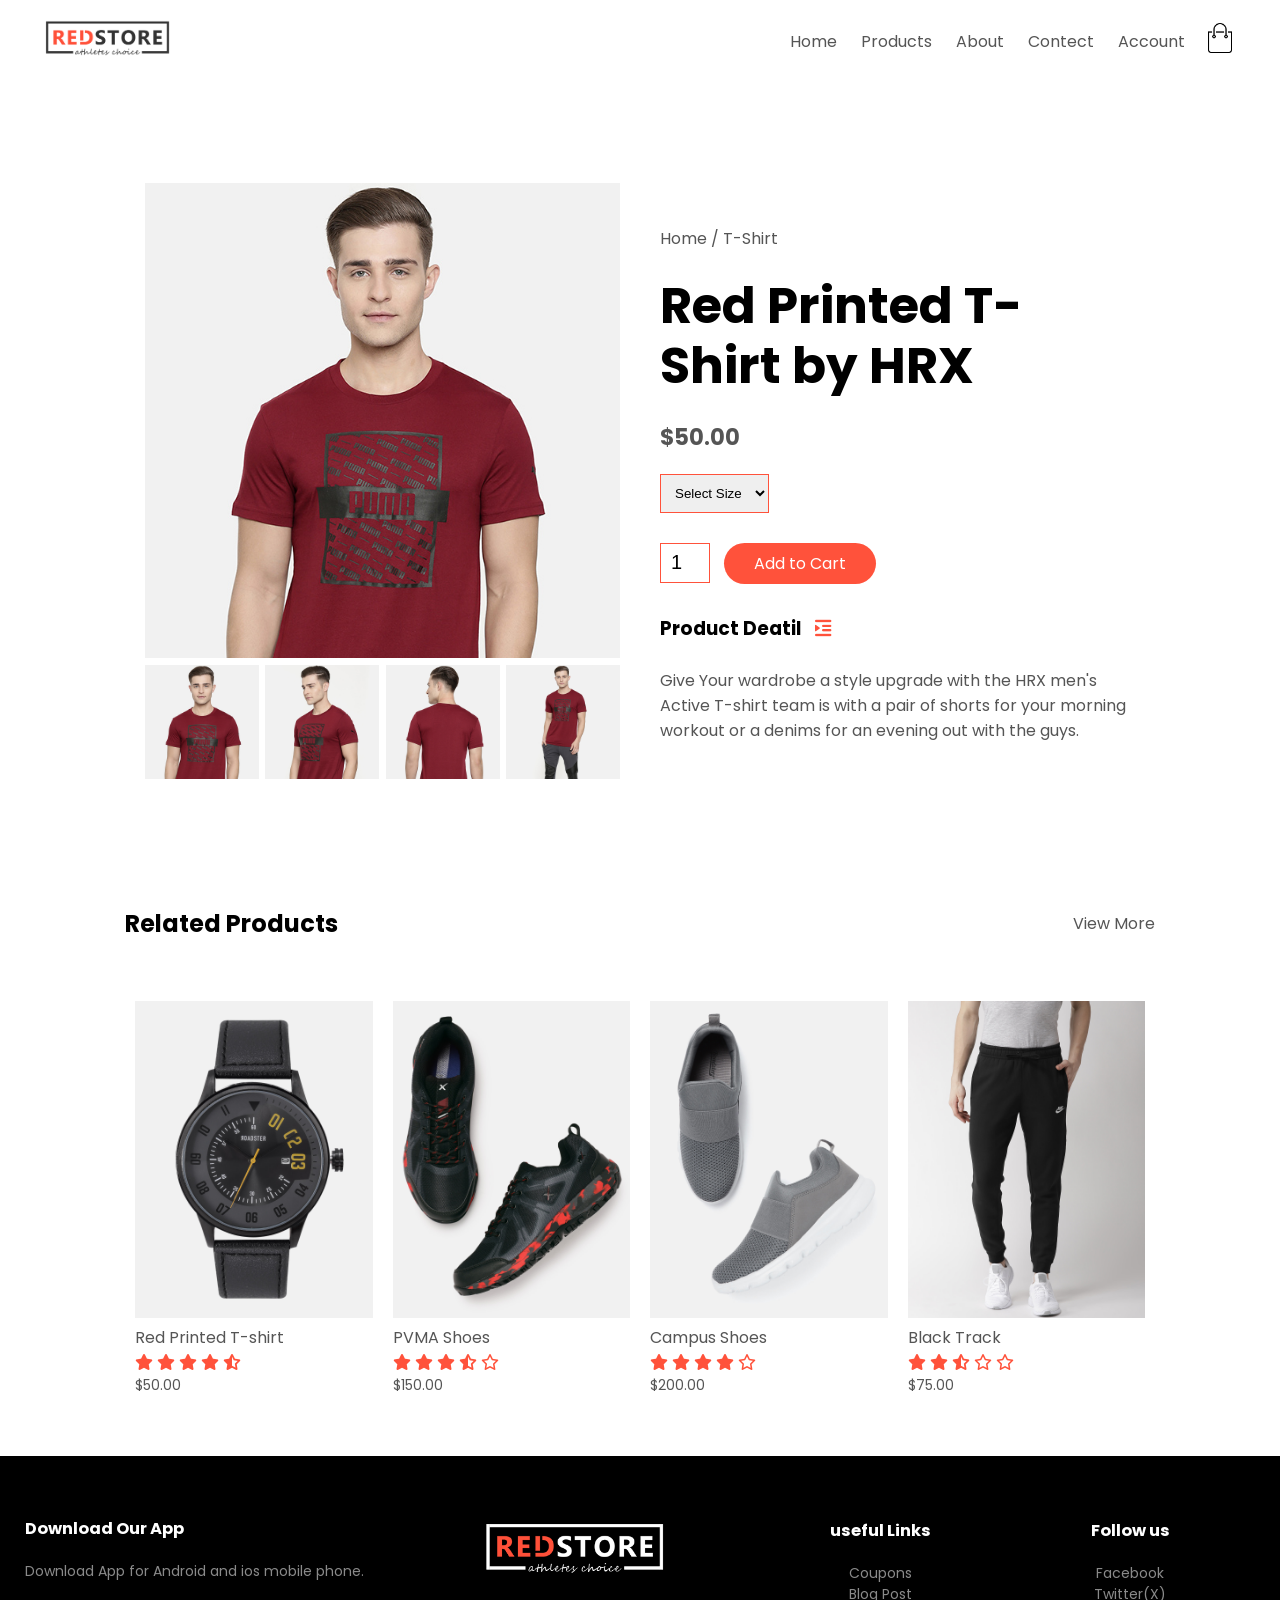
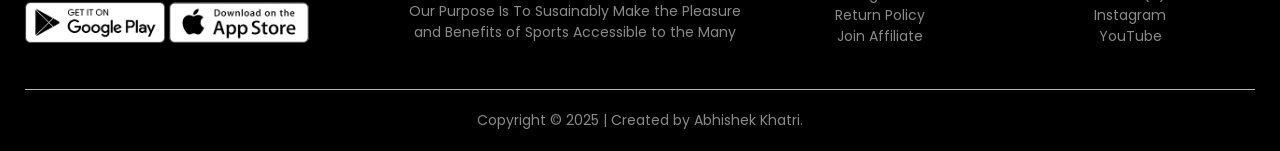
<file: product_detail.html>
<!DOCTYPE html>
<html lang="en">

<head>
    <meta charset="UTF-8">
    <meta name="viewport" content="width=device-width, initial-scale=1.0">
    <link rel="stylesheet" href="style.css">
    <title> All Products - RedStore </title>

    <!---------------------------------- Font Link | Google Font ------------------------------------->

    <link rel="preconnect" href="https://fonts.googleapis.com">
    <link rel="preconnect" href="https://fonts.gstatic.com" crossorigin>
    <link href="https://fonts.googleapis.com/css2?family=Poppins:wght@300;400;500;600;700&display=swap"
        rel="stylesheet">
    <link rel="stylesheet" href="https://cdnjs.cloudflare.com/ajax/libs/font-awesome/6.7.2/css/all.min.css">
</head>

<body>

    <div class="container">
        <div class="navbar">
            <div class="logo">
                <a href="index.html"><img src="image/logo.png" alt="logo" width="125px"></a>
            </div>
            <nav>
                <ul id="MenuItem">
                    <li><a href="index.html">Home</a></li>
                        <li><a href="product.html">Products</a></li>
                        <li><a href="#">About</a></li>
                        <li><a href="#">Contect</a></li>
                        <li><a href="account.html">Account</a></li>
                </ul>
            </nav>
            <a href="cart.html"> <img src="image/cart.png" alt="Cart" width="30px" height="30px"></a>
            <img src="image/menu.png" alt="menu" class="menu-icon" onclick="menutoggle()">
        </div>
    </div>

    <!----------------------------------- single product details --------------------------->

    <div class="small-container single-product">
        <div class="row">
            <div class="col-2">
                <img src="image/gallery-1.jpg" width="100%" id="productImg">
                <div class="small-img-row">
                    <div class="small-img-col">
                        <img src="image/gallery-1.jpg" awidth="100%" class="small-img">
                    </div>
                    <div class="small-img-col">
                        <img src="image/gallery-2.jpg" width="100%" class="small-img">
                    </div>
                    <div class="small-img-col">
                        <img src="image/gallery-3.jpg" width="100%" class="small-img">
                    </div>
                    <div class="small-img-col">
                        <img src="image/gallery-4.jpg" width="100%" class="small-img">
                    </div>
                </div>
            </div>

            <div class="col-2">
                <p>Home / T-Shirt</p>
                <h1>Red Printed T-Shirt by HRX</h1>
                <h4>$50.00</h4>
                <select>
                    <option>Select Size</option>
                    <option>XXL</option>
                    <option>XL</option>
                    <option>Large</option>
                    <option>Medium</option>
                    <option>Small</option>
                </select>
                <input type="Number" value="1">
                <a href="" class="btn">Add to Cart</a>
                <h3>Product Deatil <i class="fa fa-indent"></i></h3>
                <br>
                <p>Give Your wardrobe a style upgrade with the HRX men's Active T-shirt team is with a pair of shorts
                    for your morning workout or a denims for an evening out with the guys.</p>
            </div>
        </div>
    </div>


    <!------------------------------------ Title ------------------------------------->

    <div class="small-container">
        <div class="row row-2">
            <h2>Related Products</h2>
            <p>View More</p>
        </div>
    </div>

    <!----------------------------------- Product ----------------------->

    <div class="small-container">
        <div class="row">
            <div class="col-4">
                <img src="image/product-9.jpg" alt="Image">
                <h4>Red Printed T-shirt</h4>
                <div class="rating">
                    <i class="fa fa-star"></i>
                    <i class="fa fa-star"></i>
                    <i class="fa fa-star"></i>
                    <i class="fa fa-star"></i>
                    <i class="fa-solid fa-star-half-stroke"></i>
                </div>
                <p>$50.00</p>
            </div>
            <div class="col-4">
                <img src="image/product-10.jpg" alt="Image">
                <h4>PVMA Shoes</h4>
                <div class="rating">
                    <i class="fa fa-star"></i>
                    <i class="fa fa-star"></i>
                    <i class="fa fa-star"></i>
                    <i class="fa-solid fa-star-half-stroke"></i>
                    <i class="fa-regular fa-star"></i>
                </div>
                <p>$150.00</p>
            </div>
            <div class="col-4">
                <img src="image/product-11.jpg" alt="Image">
                <h4>Campus Shoes</h4>
                <div class="rating">
                    <i class="fa fa-star"></i>
                    <i class="fa fa-star"></i>
                    <i class="fa fa-star"></i>
                    <i class="fa fa-star"></i>
                    <i class="fa-regular fa-star"></i>
                </div>
                <p>$200.00</p>
            </div>
            <div class="col-4">
                <img src="image/product-12.jpg" alt="Image">
                <h4>Black Track</h4>
                <div class="rating">
                    <i class="fa fa-star"></i>
                    <i class="fa fa-star"></i>
                    <i class="fa-solid fa-star-half-stroke"></i>
                    <i class="fa-regular fa-star"></i>
                    <i class="fa-regular fa-star"></i>
                </div>
                <p>$75.00</p>
            </div>
        </div>

    </div>
<!--------------------------------- Footer ------------------------------------>
    <div class="footer">
        <div class="container">
            <div class="row">
                <div class="footer-col-1">
                    <h3>Download Our App</h3>
                    <p>Download App for Android and ios mobile phone.</p>
                    <div class="app-logo">
                        <img src="image/play-store.png" alt="">
                        <img src="image/app-store.png" alt="">
                    </div>
                </div>
                <div class="footer-col-2">
                    <img src="image/logo-white.png" alt="">
                    <p>Our Purpose Is To Susainably Make the Pleasure and Benefits of Sports Accessible to the Many</p>
                </div>
                <div class="footer-col-3">
                    <h3>useful Links</h3>
                    <ul>
                        <li>Coupons</li>
                        <li>Blog Post</li>
                        <li>Return Policy</li>
                        <li>Join Affiliate</li>
                    </ul>
                </div>
                <div class="footer-col-4">
                    <h3>Follow us</h3>
                    <ul>
                        <li>Facebook</li>
                        <li>Twitter(X)</li>
                        <li>Instagram</li>
                        <li>YouTube</li>
                    </ul>
                </div>
            </div>
            <hr>
            <p class="copyright"> Copyright &copy 2025 | Created by Abhishek Khatri. </p>
        </div>
    </div>

    <!-- --------------------------------------JS for toggle menu--------------------------------- -->
    <script>

        var MenuItem = document.getElementById("MenuItem");

        MenuItem.style.maxHeight = "0px";
        function menutoggle() {
            if (MenuItem.style.maxHeight == "0px") {
                MenuItem.style.maxHeight = "200px";
            }
            else {
                MenuItem.style.maxHeight = "0px";
            }
        }
    </script>

    <!--------------------------------------- Js for product gallery ---------------------------->
    <script>
        var productImg = document.getElementById("productImg");
        var smallimg = document.getElementsByClassName("small-img");

        smallimg[0].onclick = function () {
            productImg.src = smallimg[0].src;
        }
        smallimg[1].onclick = function () {
            productImg.src = smallimg[1].src;
        }
        smallimg[2].onclick = function () {
            productImg.src = smallimg[2].src;
        }
        smallimg[3].onclick = function () {
            productImg.src = smallimg[3].src;
        }
    </script>
</body>

</html>
</file>
<file: style.css>
* {
  margin: 0;
  padding: 0;
  box-sizing: border-box;
}

body {
  font-family: "Poppins", serif;
}
.navbar {
  display: flex;
  align-items: center;
  padding: 20px;
}

nav {
  flex: 1;
  text-align: right;
}

nav ul {
  display: inline-block;
  list-style-type: none;
}

nav ul li {
  display: inline-block;
  margin-right: 20px;
}

a {
  text-decoration: none;
  color: #555;
}
p {
  color: #555;
}
.container {
  max-width: 1300px;
  margin: auto;
  padding-left: 25px;
  padding-right: 25px;
}

.row {
  display: flex;
  align-items: center;
  flex-wrap: wrap;
  justify-content: space-around;
}

.col-2 {
  flex-basis: 50%;
  min-width: 300px;
}

.col-2 img {
  max-width: 100%;
  padding: 50px 0;
}

.col-2 h1 {
  font-size: 50px;
  line-height: 60px;
  margin: 25px 0;
}
.btn {
  display: inline-block;
  background: #ff523b;
  color: #fff;
  padding: 8px 30px;
  margin: 30px 0;
  border-radius: 30px;
  transition: 0.5s;
}
.btn:hover {
  background: #563434;
}
.header {
  background: radial-gradient(#fff, #ffd6d6);
}
.header .row {
  margin-top: 70px;
}

/*                Featured categories                         */

.categories {
  margin: 70px 0;
}

.col-3 {
  flex-basis: 30%;
  min-width: 250px;
  margin-bottom: 30px; 
}
.col-3 img {
  width: 100%; 
}

/*                   Feauture Products                            */

.small-container {
  max-width: 1080px;
  margin: auto;
  padding-left: 25px;
  padding-right: 25px;
}

.col-4 {
  flex-basis: 25%;
  padding: 10px;
  min-width: 200px;
  margin-bottom: 50px;
  transition: transform 0.5s; /* used for feature products  */
}

.col-4 img {
  width: 100%;
}

.title {
  text-align: center;
  margin: 0 auto 80px;
  position: relative;
  line-height: 60px;
  color: #555;
}

.title::after {
  content: "";
  background: #ff523b;
  width: 80px;
  height: 5px;
  border-radius: 5px;
  position: absolute;
  bottom: 0;
  left: 50%;
  transform: translateX(-50%);
}
h4 {
  color: #555;
  font-weight: normal;
}

.col-4 p {
  font-size: 14px;
}

.rating .fa,
.fa-solid,
.fa-regular {
  color: #ff523b;
}

.col-4:hover {
  transform: translateY(-5px);
  
}
    /*                      Offer                    */

.offer {
  background: radial-gradient(#fff, #ffd6d6);
  margin-top: 80px;
  padding: 30px 0;
}

.col-2 .offer-img {
  padding: 50px;
}

small {
  color: #555;
}

/*  ---------- Testimonial -------------  */

.testimonial {
  padding-top: 100px;
}

.testimonial .col-3 {
  text-align: center;
  padding: 40px 20px;
  box-shadow: 0 0 20px 0px rgba(0, 0, 0, 1);
  /* box-shadow: rgba(149, 157, 165, 0.2) 0px 8px 24px; */
  cursor: pointer;
  transition: transform 0.5s;
}

.testimonial .col-3 img {
  width: 50px;
  margin-top: 20px;
  border-radius: 50%;
}

.testimonial .col-3:hover {
  transform: translateY(-10px);
}

.fa-quote-left {
  font-size: 34px;
  color: #ff523b;
}

.col-3 p {
  font-size: 12px;
  margin: 12px 0;
  color: #777;
}
.testimonial .col-3 h3 {
  font-weight: 600;
  color: #555;
  font-size: 16px;
}

/* -----------Brands-------- */

.brands {
  margin: 100px auto;
}

.col-5 {
  width: 160px;
}

.col-5 img {
  width: 100%;
  cursor: pointer;
  filter: grayscale(100%);
}

.col-5 img:hover {
  filter: grayscale(0);
}

/* -------------------Footer-------------------- */

.footer {
  background: #000;
  color: #8a8a8a;
  font-size: 14px;
  padding: 60px 0 20px;
}
.footer p {
  color: #8a8a8a;
}
.footer h3 {
  color: #fff;
  margin-bottom: 20px;
}

.footer-col-1,
.footer-col-2,
.footer-col-3,
.footer-col-4 {
  min-width: 250px;
  margin-bottom: 20px;
}
.footer-col-1 {
  flex-basis: 30%;
}

.footer-col-2 {
  flex: 1;
  text-align: center;
}
.footer-col-2 img {
  width: 180px;
  margin-bottom: 20px;
}
.footer-col-3,
.footer-col-4 {
  flex-basis: 12%;
  text-align: center;
}

ul {
  list-style-type: none;
}

.app-logo {
  margin-top: 20px;
}

.app-logo img {
  width: 140px;
}
.footer hr {
  border: none;
  background: #b5b5b5;
  height: 1px;
  margin: 20px 0;
}

.copyright {
  text-align: center;
}

.menu-icon {
  width: 28px;
  margin-left: 20px;
  display: none;
}

/* --------------Media Quary For Menu------------ */

@media only screen and (max-width: 800px) {
  nav ul {
    position: absolute;
    top: 70px;
    left: 0;
    background: #333;
    width: 100%;
    overflow: hidden;
    transition: max-height 0.5s;
  }
  nav ul li {
    display: block;
    margin-right: 50px;
    margin-top: 10px;
    margin-bottom: 10px;
  }
  nav ul li a {
    color: #fff;
  }
  .menu-icon {
    display: block;
    cursor: pointer;
  }
}
/* ------------All products------- */
.row-2 {
  justify-content: space-between;
  margin: 100px auto 50px;
}

select {
  border: 1px solid #ff523b;
  padding: 5px;
}

select :focus {
  outline: none;
}

.page-btn {
  margin: 0 auto 80px;
}

.page-btn span {
  display: inline-block;
  border: 1px solid #ff523b;
  margin-left: 10px;
  width: 40px;
  height: 40px;
  text-align: center;
  line-height: 40px;
  cursor: pointer;
}

.page-btn span:hover {
  background: #ff523b;
  color: #fff;
}

/* single product */

.single-product {
  margin-top: 80px;
}

.single-product .col-2 img {
  padding: 0;
}
.single-product .col-2 {
  padding: 20px;
}
.single-product h4 {
  margin: 20px 0;
  font-size: 22px;
  font-weight: bold;
}
.single-product select {
  display: block;
  padding: 10px;
  margin-top: 20px;
}
.single-product input {
  width: 50px;
  height: 40px;
  padding-left: 10px;
  font-size: 20px;
  margin-right: 10px;
  border: 1px solid #ff523b;
}

input:focus {
  outline: none;
}

.single-product .fa {
  color: #ff523b;
  margin-left: 10px;
}

.small-img-row {
  display: flex;
  justify-content: space-between;
}
.small-img-col {
  flex-basis: 24%;
  cursor: pointer;
}

/*  Cart Item Details  */

.cart-page {
  margin: 80px auto;
}

table {
  width: 100%;
  border-collapse: collapse;
}

.cart-info {
  display: flex;
  flex-wrap: wrap;
}

th {
  text-align: left;
  padding: 5px;
  color: #fff;
  background: #ff523b;
  font-weight: normal;
}

td {
  padding: 10px 5px;
}

td input {
  width: 40px;
  height: 30px;
  padding: 5px;
}

td a {
  color: #ff523b;
  font-size: 12px;
}

td img {
  width: 80px;
  height: 80px;
  margin-right: 10px;
}

.total-price {
  display: flex;
  justify-content: flex-end;
}

.total-price table {
  border-top: 3px solid #ff523b;
  width: 100%;
  max-width: 400px;
}
td:last-child {
  text-align: right;
}

th:last-child {
  text-align: right;
}

/* Account Page---------------- */

.account-page {
  padding: 50px 0;
  background: radial-gradient(#fff, #ffd6d6);
}

.form-container {
  background: #fff;
  width: 300px;
  height: 400px;
  position: relative;
  text-align: center;
  padding: 20px 0;
  margin: auto;
  box-shadow: 0 0 20px 0px rgba(0, 0, 0, 0.1);
  overflow: hidden;
}

.form-container span {
  font-weight: bold;
  padding: 0 10px;
  color: #555;
  cursor: pointer;
  width: 100px;
  display: inline-block;
}

.form-btn {
  display: inline-block;
}
.form-container form {
  max-width: 300px;
  padding: 0 20px;
  position: absolute;
  top: 130px;
  transition: transform 1s;
}

form input {
  width: 100%;
  height: 30px;
  margin: 10px 0;
  padding: 0 10px;
  border: 1px solid #ccc;
}

form .btn {
  width: 100%;
  border: none;
  cursor: pointer;
  margin: 10px 0;
}

form .btn:focus {
  outline: none;
}

#loginForm {
  left: -300px;
}

#regForm {
  left: 0;
}

form a {
  font-size: 12px;
}

#Indicator {
  width: 100px;
  border: none;
  background: #ff523b;
  height: 3px;
  margin-top: 8px;
  transform: translateX(100px);
  transition: transform 1s;
}

/* media quary for less than 600 screen size */

@media only screen and (max-width: 600px) {
  .row {
    text-align: center;
  }
  .col-2,
  .col-3,
  .col-4 {
    flex-basis: 100%;
  }
  .single-product .row {
    text-align: left;
  }
  .single-product .col-2 {
    padding: 20px 0;
  }
  .single-product h1 {
    font-size: 26px;
    line-height: 32px;
  }
  .cart-info p {
    display: none;
  }
}
</file>
